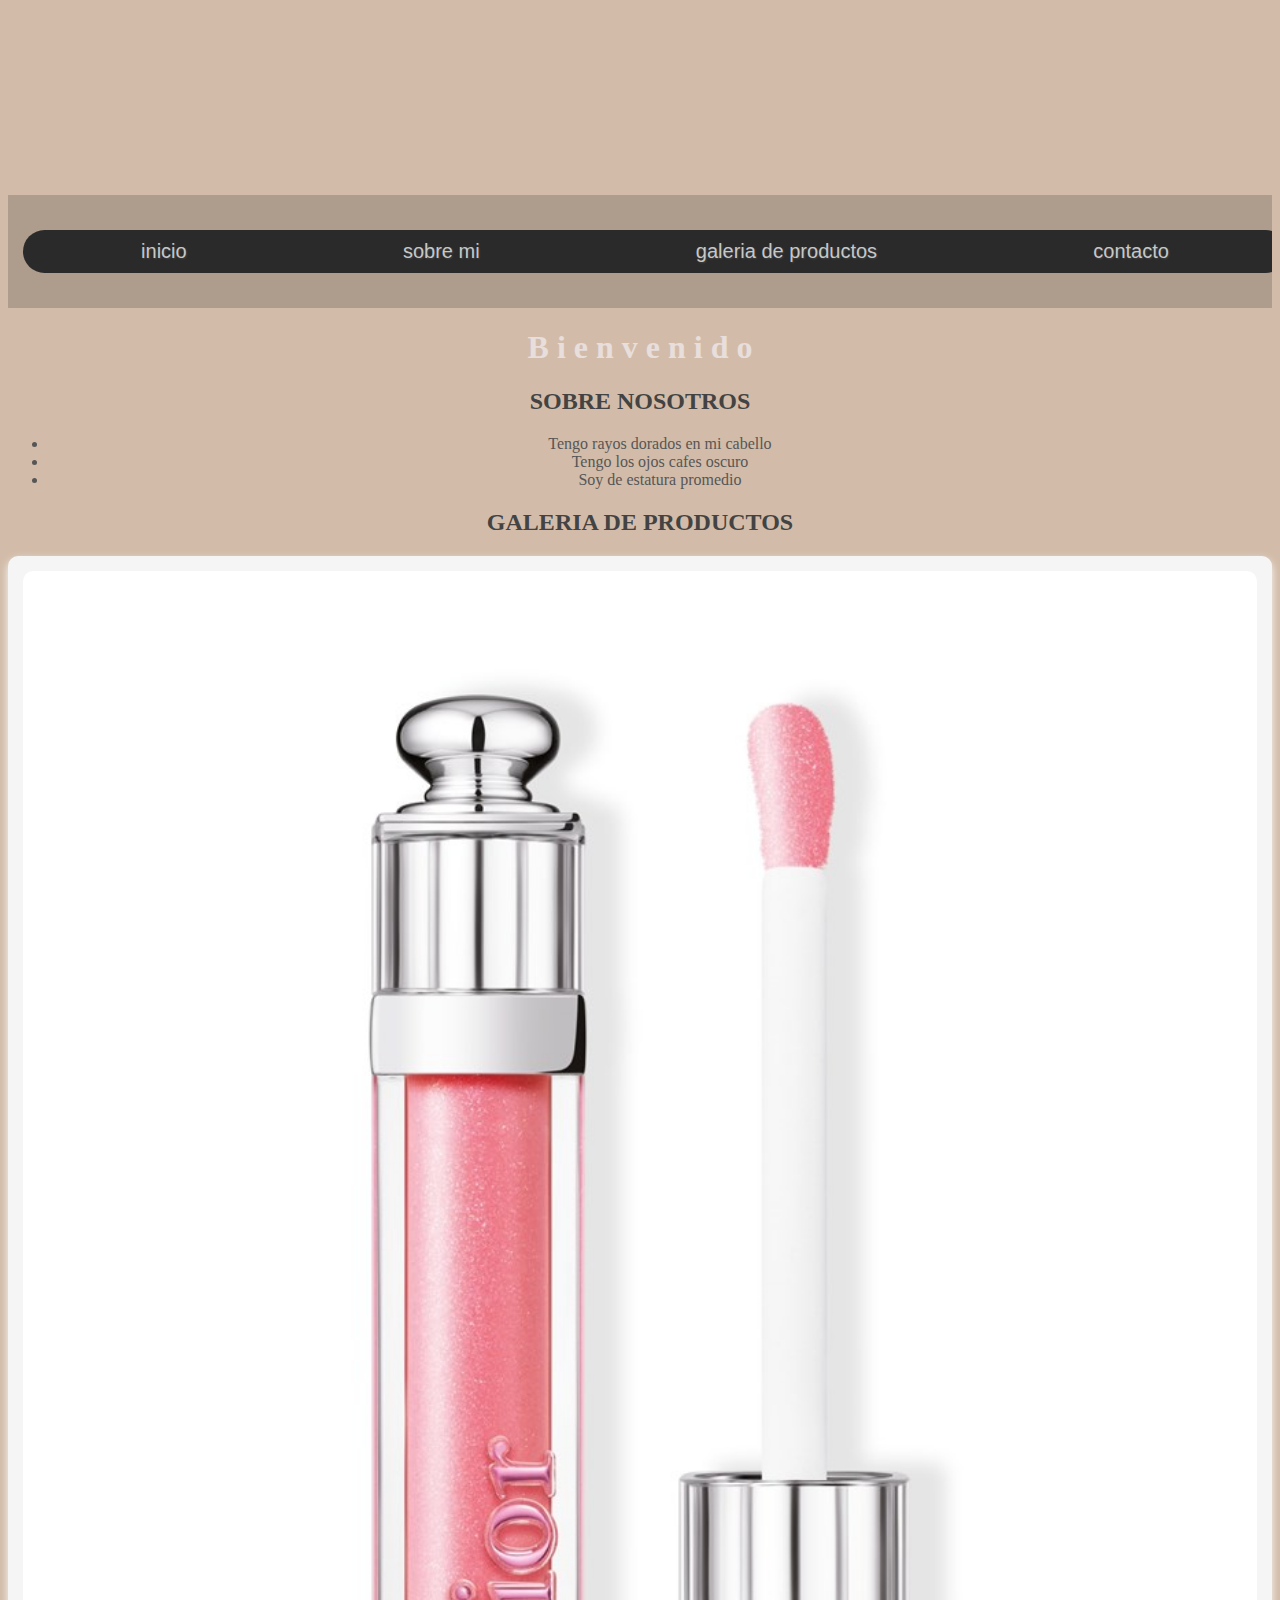
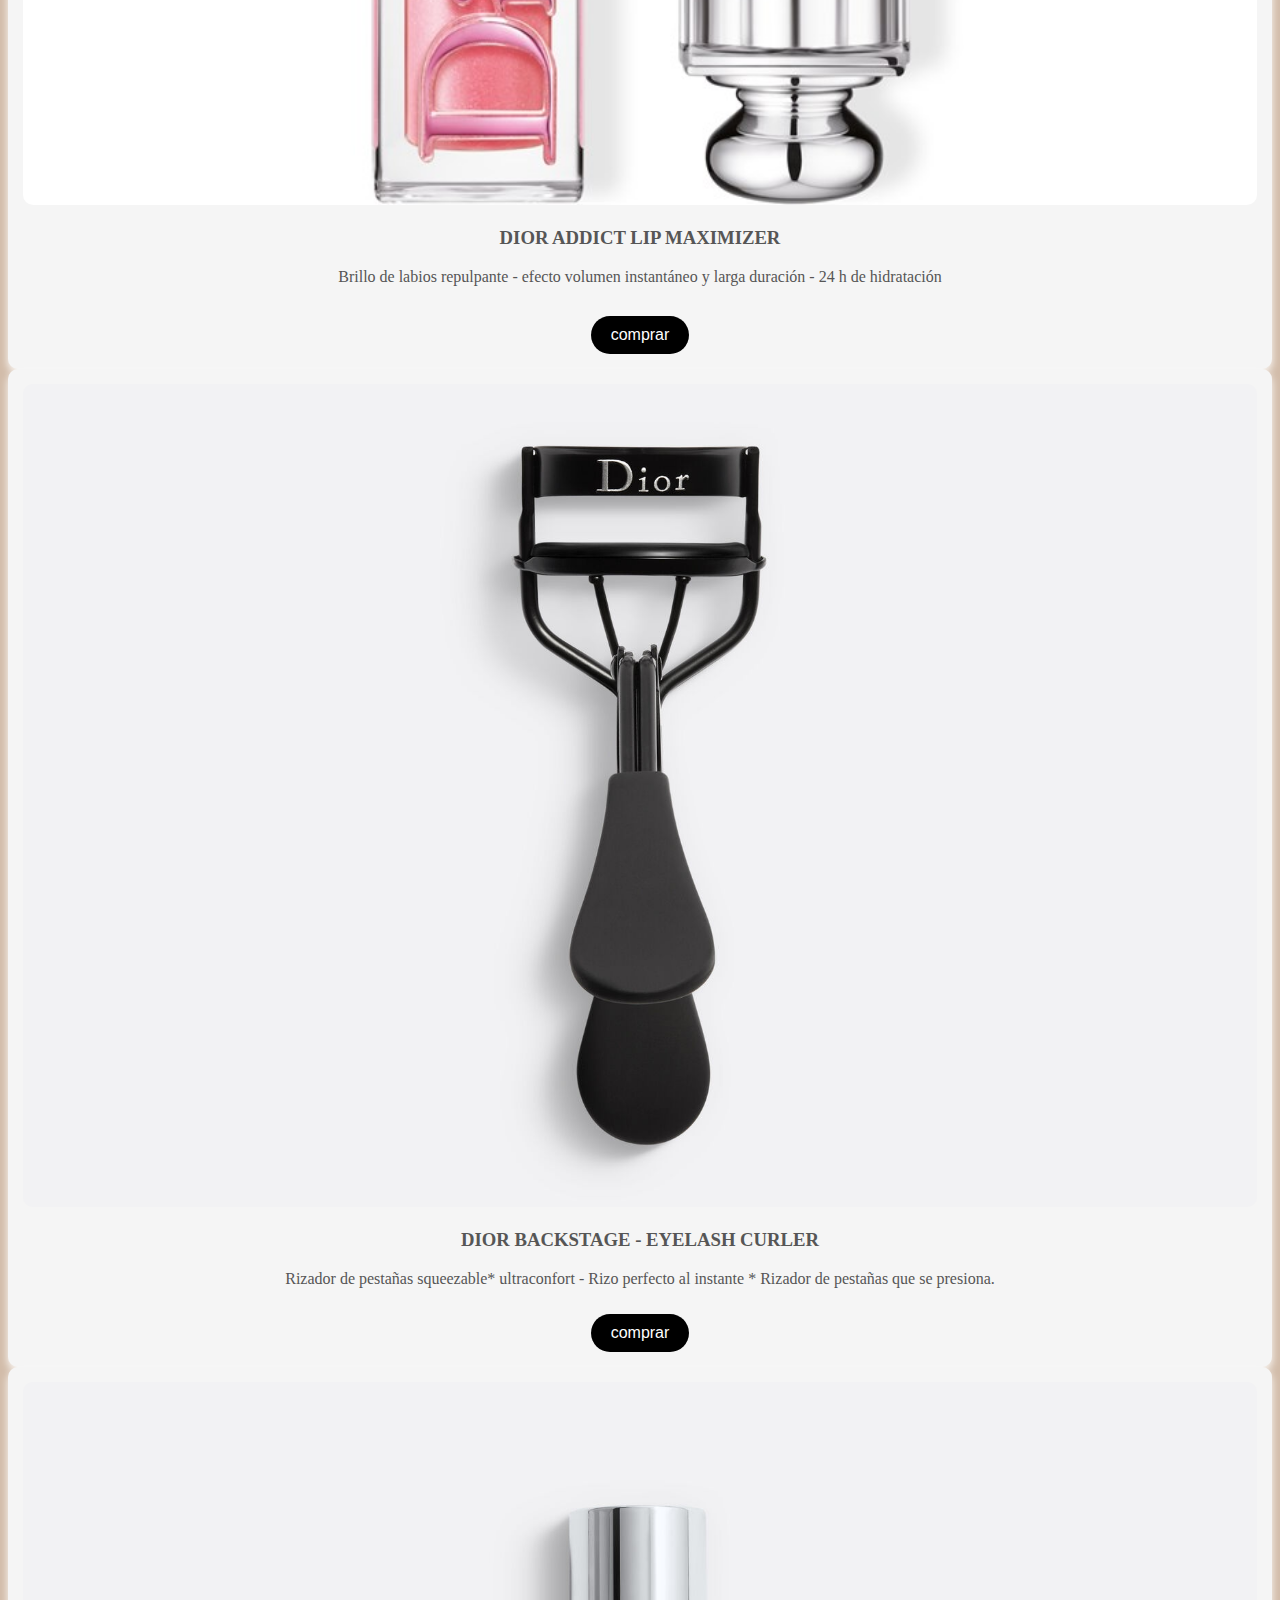
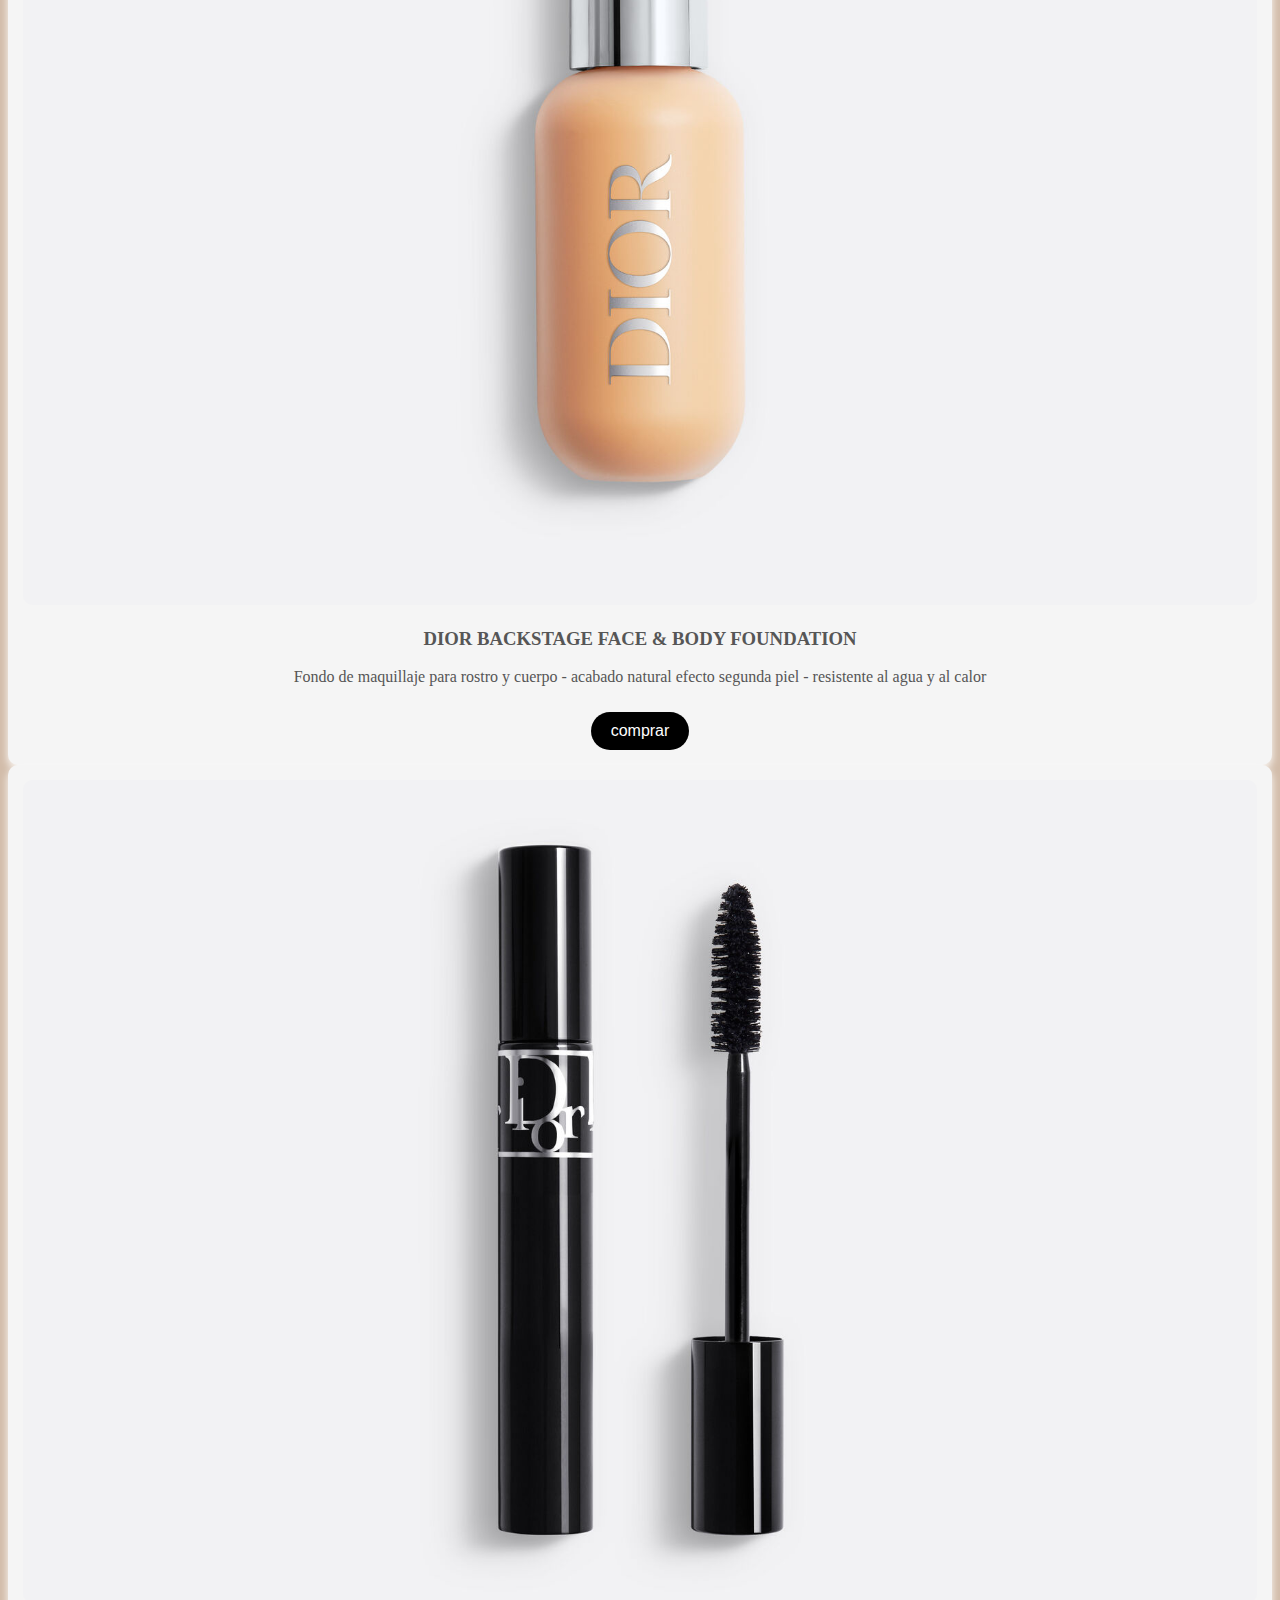
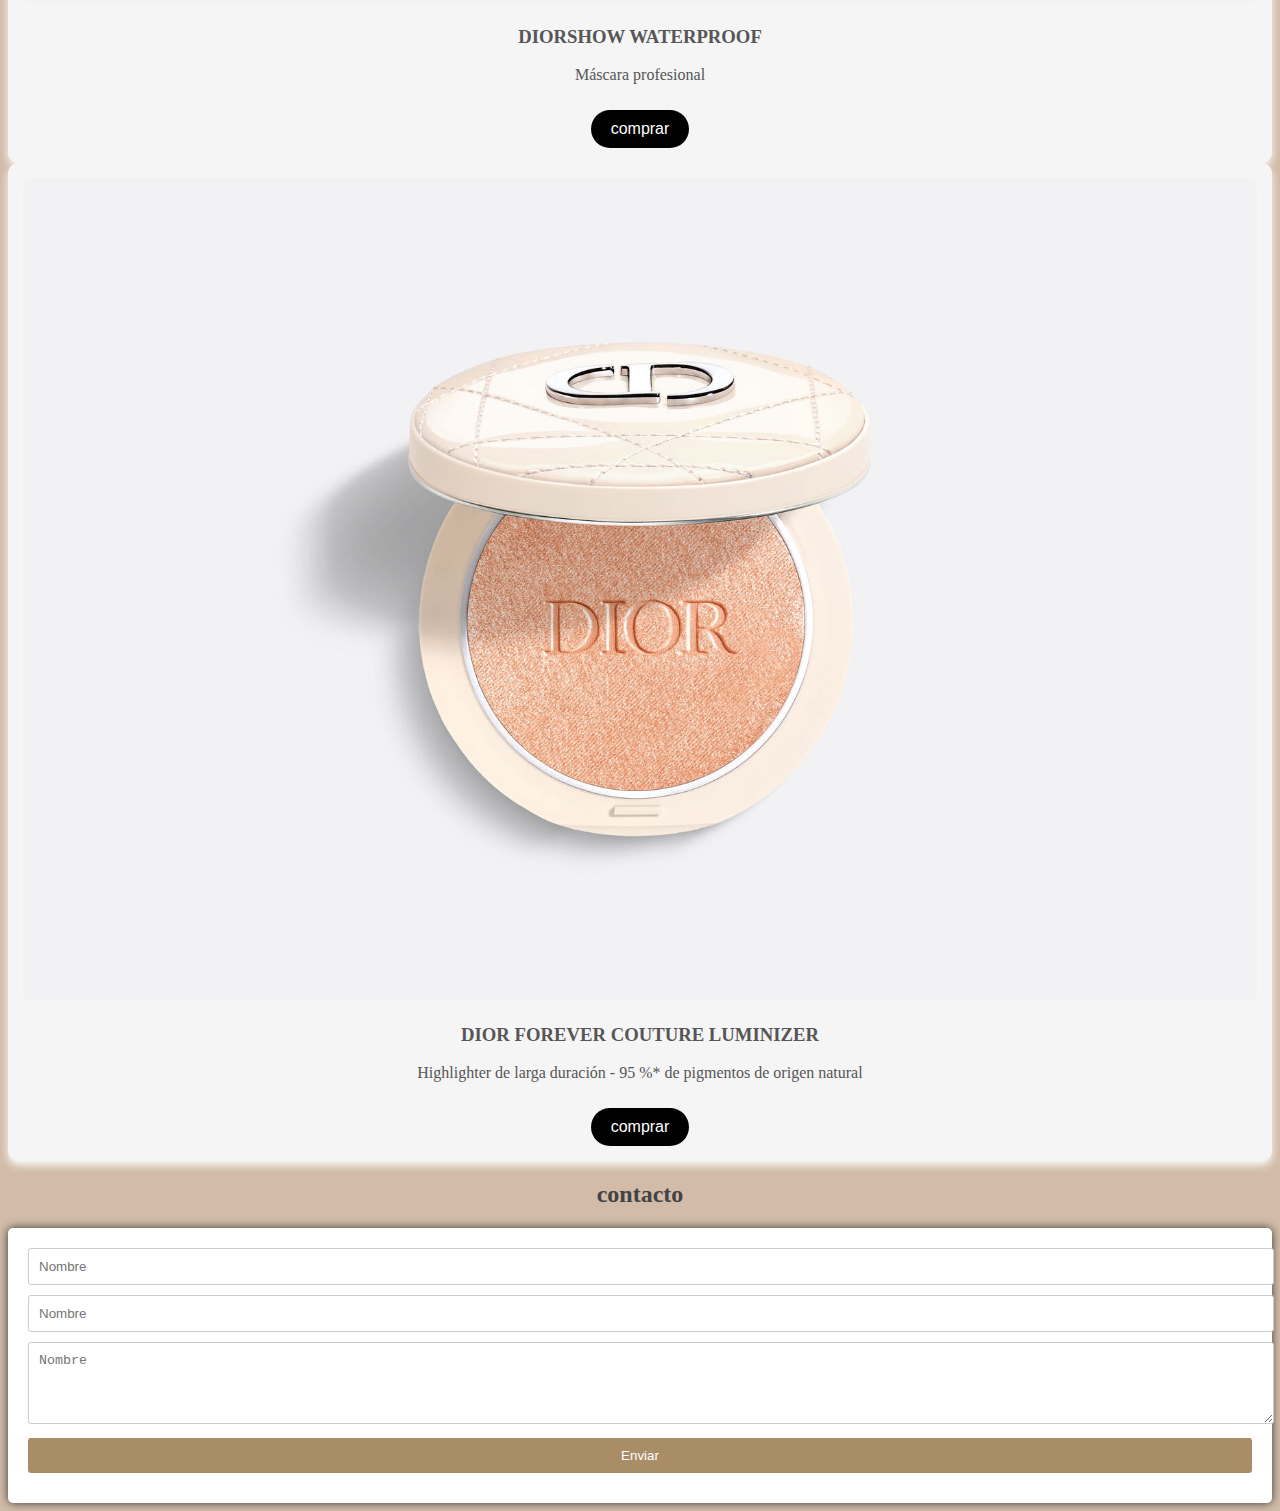
<file: index.html>
<!DOCTYPE html>
<html lang="es">
    <head>
        <!-- cabecera del doc-->
        <meta charset="UTF-8">
        <meta name="viewport" content="width=device-width, initial-scale=1.0">
        <meta http-equiv="X-UA-compatible" content="IE=edge">
        <title> practica 1</title>
        <link rel="stylesheet" href="styles.css"> <!-- enlace al stylsheet  -->
    </head>
<body>

    <!-- barra de navegacion-->
    <div class="encabezado">    
     <nav>
        <ul>
            <li><a href=" inicio">inicio <!--enlace 1--> </a></li>
            <li><a href="sobre nosotros">sobre mi <!--enlace 2--> </a></li>
            <li><a href="galeriaproductos">galeria de productos <!--enlace 3--> </a></li>
            <li><a href="contacto">contacto <!--enlace 4--> </a></li>
        </ul>
     </nav>
         <div class="slider">
        <img src="assets/portada3.jpg" alt="portada1" class="slide">
        <img src="assets/portada7.jpg" alt="portada1" class="slide">
        <img src="assets/portada8.jpg" alt="portada1" class="slide">
         </div>
    </div> 
    <script src="slider.js"> </script>

     <!-- seccion principal-->
      <section>
        <h1> B i e n v e n i d o </h1>
      </section>

      <!-- seccion "sobre mi"-->
       <section>
        <h2>SOBRE NOSOTROS<!--seccion sobre mi--> </h2>
        <ul> 
            <li> <!--elemento 1--> Tengo rayos dorados en mi cabello</li>
            <li> <!--elemento 2--> Tengo los ojos cafes oscuro</li>
            <li> <!--elemento 3--> Soy de estatura promedio</li>
        </ul>
       </section>

       <!-- catalogo de productos-->
        <section id="galeria-productos">
            <h2>GALERIA DE PRODUCTOS<!--seccion sobre mi--> </h2>
            <div class="galeria-productos"></div>
            <div class="productos">
                <img src="assets/imagen1.jpg" alt="producto1">
                <h3>DIOR ADDICT LIP MAXIMIZER</h3>
                <p> Brillo de labios repulpante - efecto volumen instantáneo y larga duración - 24 h de hidratación</p>
                <div class="product-menu" style="margin: 20px; text-align: center;"></div>
                <button onclick="changeProduct('001')">comprar</button>
        
    </div>

            </div>
            <div class="productos">
                <img src="assets/imagen2.jpg" alt="producto2">
                <h3>DIOR BACKSTAGE - EYELASH CURLER</h3>
                <p> Rizador de pestañas squeezable* ultraconfort - Rizo perfecto al instante * Rizador de pestañas que se presiona.</p>
                <button onclick="changeProduct('002')">comprar</button>
                   
            </div>
            <div class="productos">
                <img src="assets/imagen3.jpg" alt="producto3">
                <h3>DIOR BACKSTAGE FACE & BODY FOUNDATION</h3>
                <p> Fondo de maquillaje para rostro y cuerpo - acabado natural efecto segunda piel - resistente al agua y al calor</p>

                <button onclick="changeProduct('003')">comprar</button>
                 
            </div>
            <div class="productos">
                <img src="assets/imagen4.jpg" alt="producto1">
                <h3>DIORSHOW WATERPROOF</h3>
                <p> Máscara profesional</p>
                <button onclick="changeProduct('004')">comprar</button>
                
            </div>
            <div class="productos">
                <img src="assets/imagen5.jpg" alt="producto1">
                <h3>DIOR FOREVER COUTURE LUMINIZER</h3>
                <p> Highlighter de larga duración - 95 %* de pigmentos de origen natural</p>
                <button onclick="changeProduct('005')">comprar</button>
            
            </div>
            <script>
                function comprarProducto(idProducto) {
                    alert('Has agregado el producto con ID ' + idProducto + ' al carrito.');
                    // Aquí puedes agregar lógica adicional como añadir al carrito o actualizar la página sin cambiar de URL
                }
            </script>

        </section>

        <!-- Formulario de contacto -->
    <section>
        <h2><!-- seccion contacto --> contacto </h2>
        <form action="#" method="post">
            <label for="name"><!-- nombre --></label>
            <input type="text" id="name" name="name" placeholder="Nombre"required>
            <br>
            <label for="email"><!-- correo --></label>
            <input type="email" id="email" name="email" placeholder="Nombre" required>
            <br>
            <label for="message" ><!-- mensaje --></label>
            <textarea id="message" name="message" rows="4" placeholder="Nombre" required></textarea>
            <br>
            <input type="submit" value="Enviar"><!-- area de texto-->
        </form>
    </section>
</body>
</html>
</file>
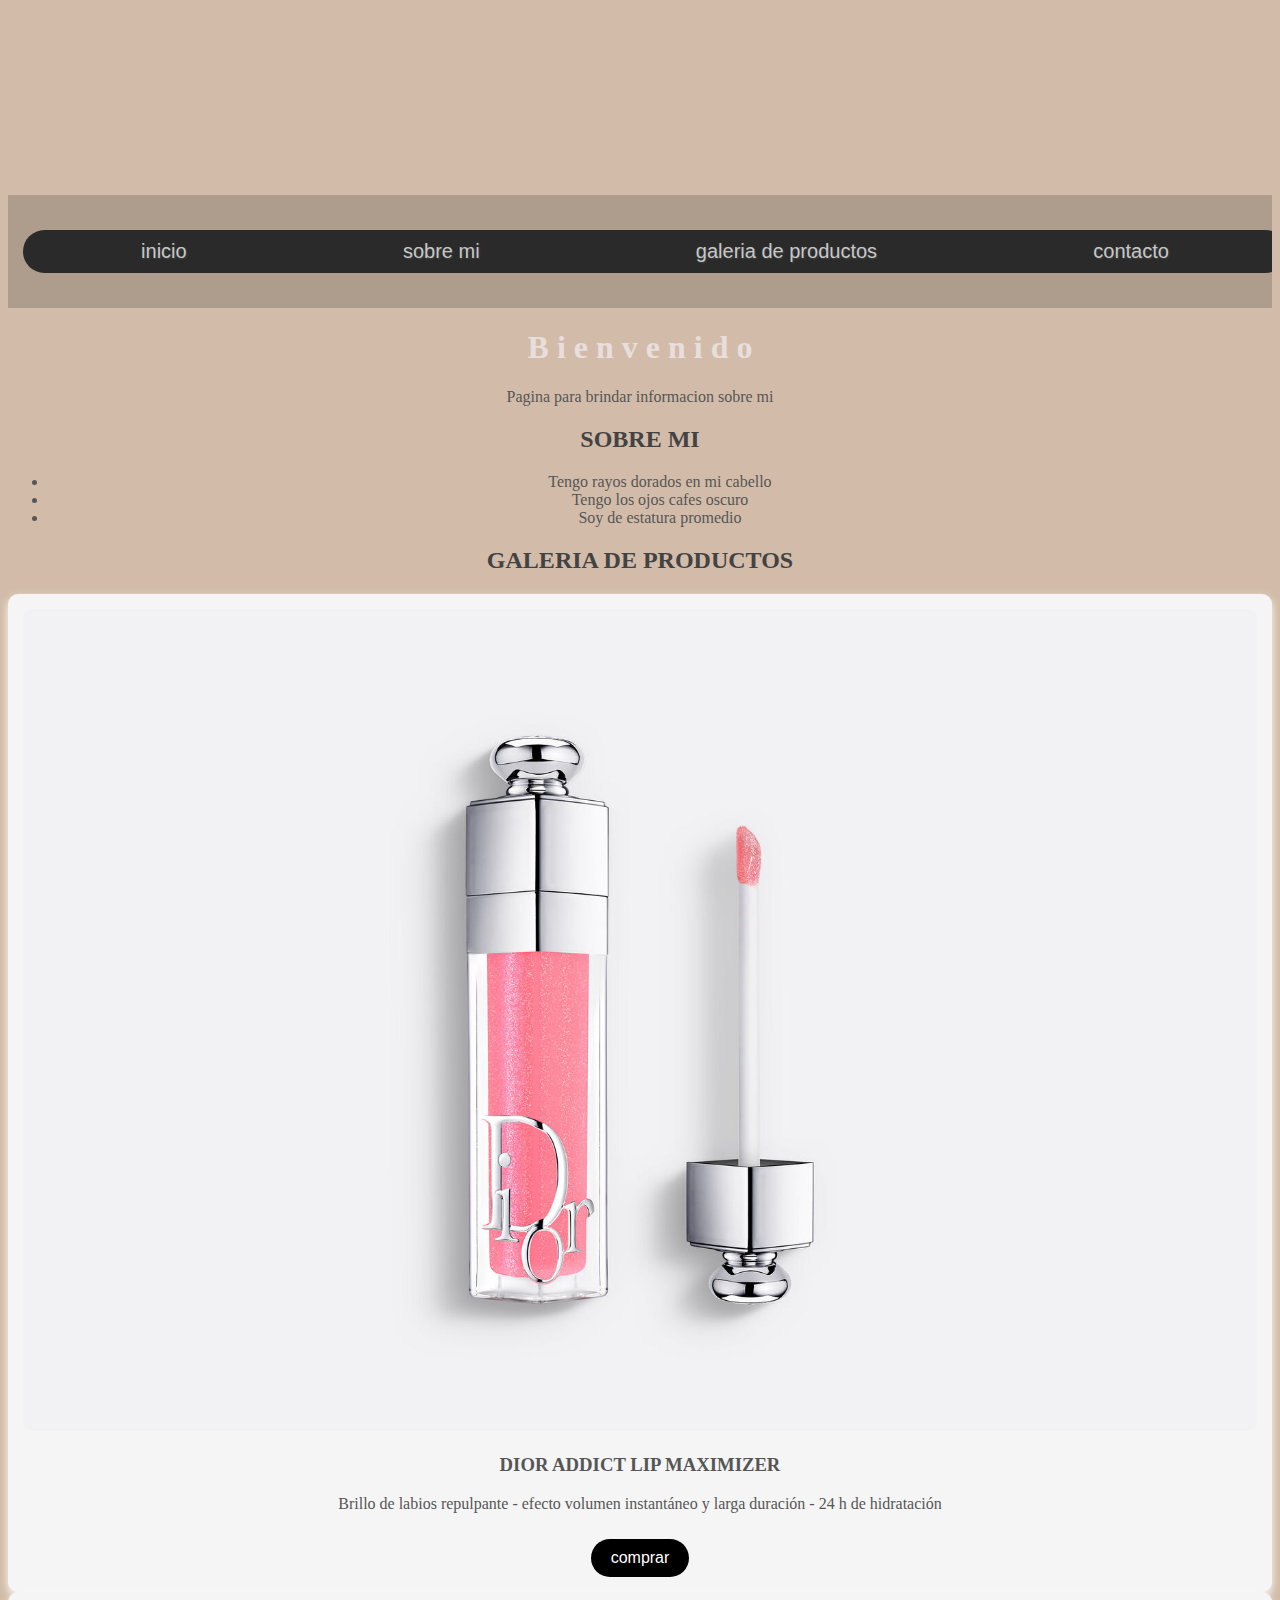
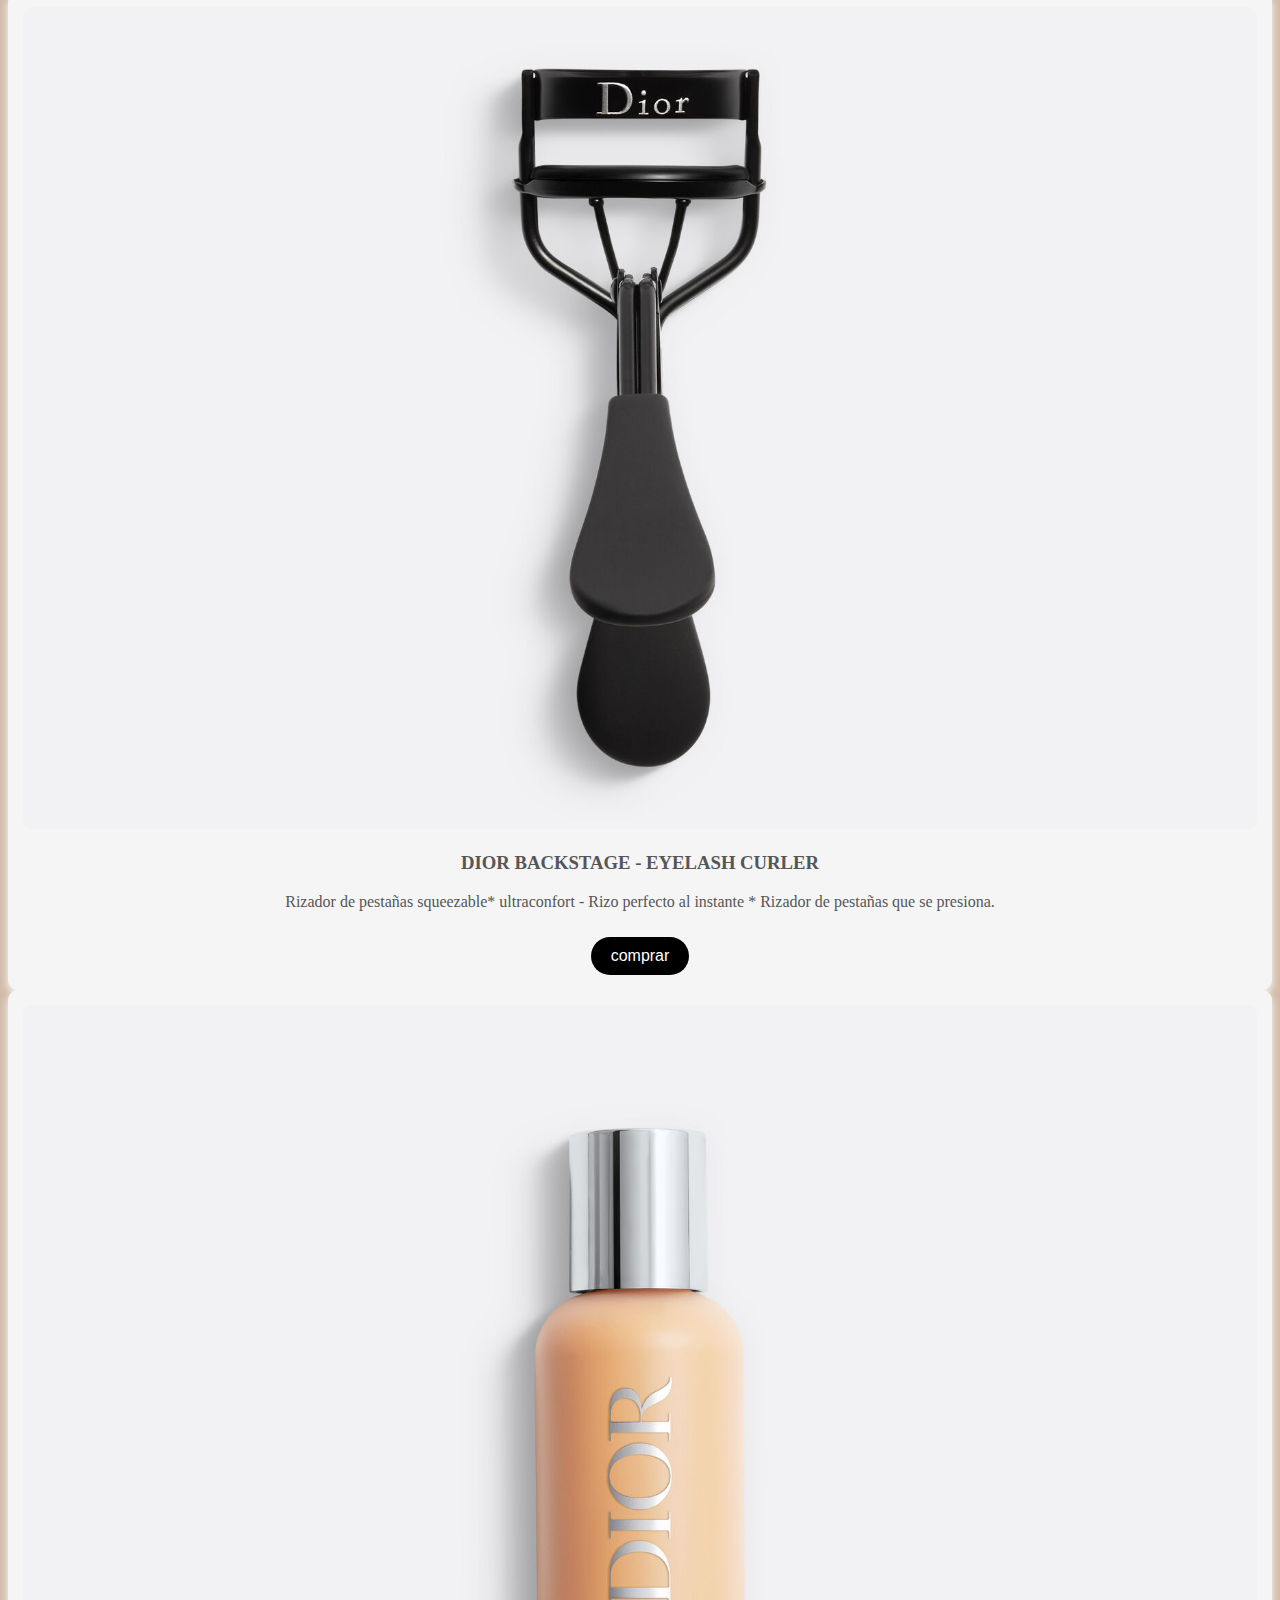
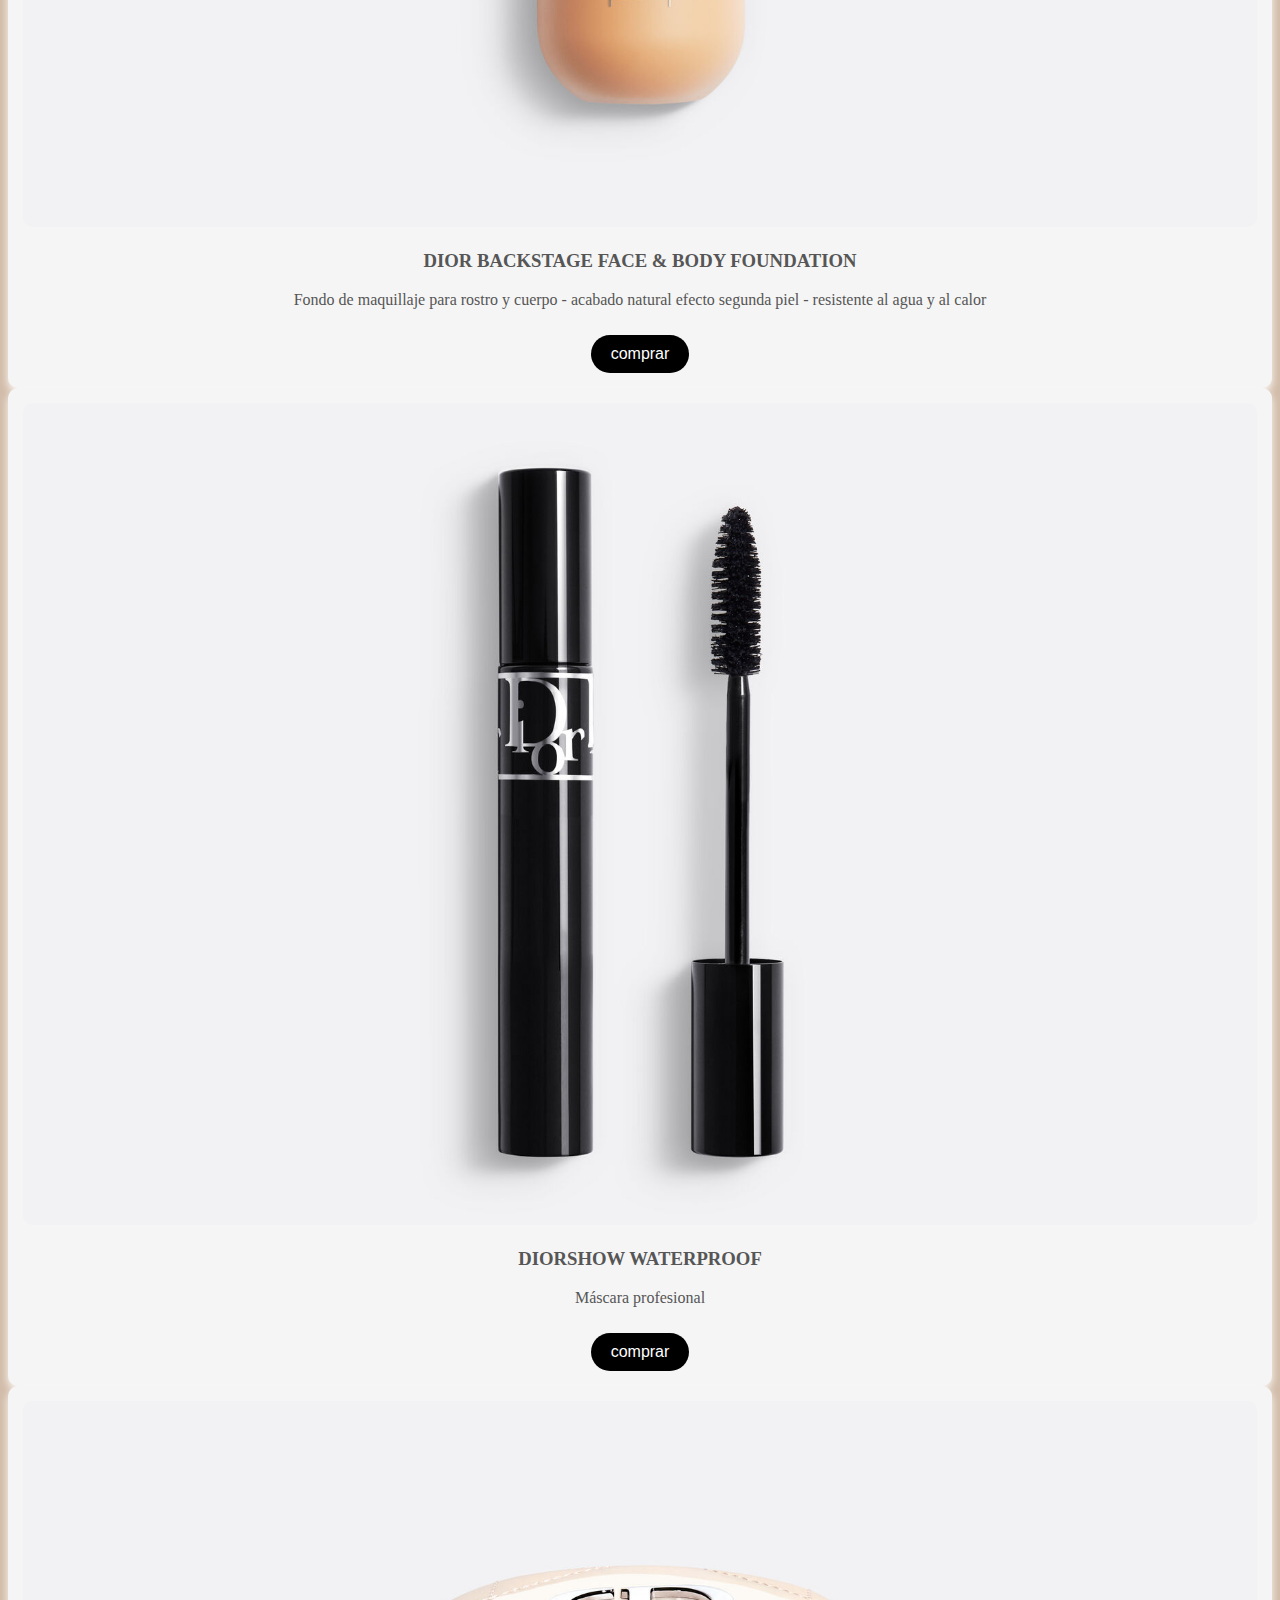
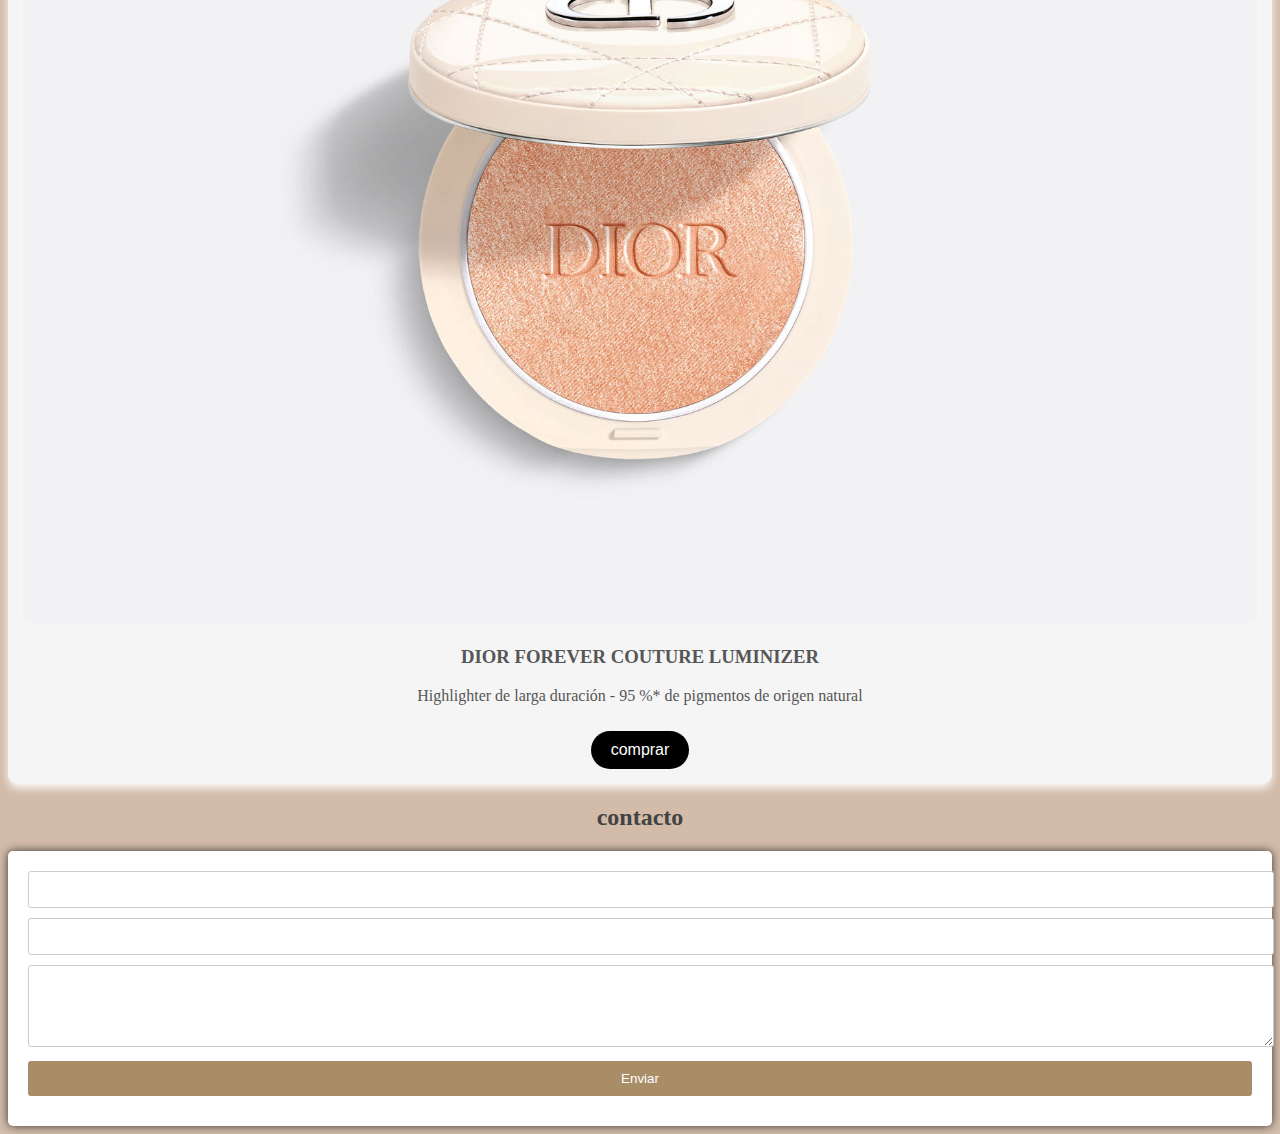
<file: practica1/index.html>
<!DOCTYPE html>
<html lang="es">
    <head>
        <!-- cabecera del doc-->
        <meta charset="UTF-8">
        <meta name="viewport" content="width=device-width, initial-scale=1.0">
        <meta http-equiv="X-UA-compatible" content="IE=edge">
        <title> practica 1</title>
        <link rel="stylesheet" href="styles.css"> <!-- enlace al stylsheet  -->
    </head>
<body>

    <!-- barra de navegacion-->
    <div class="encabezado">    
     <nav>
        <ul>
            <li><a href=" inicio">inicio <!--enlace 1--> </a></li>
            <li><a href="sobre mi">sobre mi <!--enlace 2--> </a></li>
            <li><a href="galeriaproductos">galeria de productos <!--enlace 3--> </a></li>
            <li><a href="contacto">contacto <!--enlace 4--> </a></li>
        </ul>
     </nav>
         <div class="slider">
        <img src="portada3.jpg" alt="portada1" class="slide">
        <img src="portada7.jpg" alt="portada1" class="slide">
        <img src="portada8.jpg" alt="portada1" class="slide">
         </div>
    </div> 
    <script src="slider.js"> </script>

     <!-- seccion principal-->
      <section>
        <h1> B i e n v e n i d o </h1>
        <p> Pagina para brindar informacion sobre mi </p>
      </section>

      <!-- seccion "sobre mi"-->
       <section>
        <h2>SOBRE MI<!--seccion sobre mi--> </h2>
        <ul> 
            <li> <!--elemento 1--> Tengo rayos dorados en mi cabello</li>
            <li> <!--elemento 2--> Tengo los ojos cafes oscuro</li>
            <li> <!--elemento 3--> Soy de estatura promedio</li>
        </ul>
       </section>

       <!-- catalogo de productos-->
        <section id="galeria-productos">
            <h2>GALERIA DE PRODUCTOS<!--seccion sobre mi--> </h2>
            <div class="galeria-productos"></div>
            <div class="productos">
                <img src="imagen1.jpg" alt="producto1">
                <h3>DIOR ADDICT LIP MAXIMIZER</h3>
                <p> Brillo de labios repulpante - efecto volumen instantáneo y larga duración - 24 h de hidratación</p>
                <button onclick="location.href='gloss.html';">
                     comprar
                    </button>
            </div>
            <div class="productos">
                <img src="imagen2.jpg" alt="producto2">
                <h3>DIOR BACKSTAGE - EYELASH CURLER</h3>
                <p> Rizador de pestañas squeezable* ultraconfort - Rizo perfecto al instante * Rizador de pestañas que se presiona.</p>
                <button onclick="location.href='enchinador.html';">
                    comprar
                   </button>
            </div>
            <div class="productos">
                <img src="imagen3.jpg" alt="producto3">
                <h3>DIOR BACKSTAGE FACE & BODY FOUNDATION</h3>
                <p> Fondo de maquillaje para rostro y cuerpo - acabado natural efecto segunda piel - resistente al agua y al calor</p>
                <button onclick="location.href='base.html';">
                    comprar
                   </button>
            </div>
            <div class="productos">
                <img src="imagen4.jpg" alt="producto1">
                <h3>DIORSHOW WATERPROOF</h3>
                <p> Máscara profesional</p>
                <button onclick="location.href='rimel.html';">
                    comprar
                   </button>
            </div>
            <div class="productos">
                <img src="imagen5.jpg" alt="producto1">
                <h3>DIOR FOREVER COUTURE LUMINIZER</h3>
                <p> Highlighter de larga duración - 95 %* de pigmentos de origen natural</p>
                <button onclick="location.href='iluminador.html';">
                    comprar
                   </button>
            </div>

        </section>

        <!-- Formulario de contacto -->
    <section>
        <h2><!-- seccion contacto --> contacto </h2>
        <form action="#" method="post">
            <label for="name"><!-- nombre --></label>
            <input type="text" id="name" name="name" required>
            <br>
            <label for="email"><!-- correo --></label>
            <input type="email" id="email" name="email" required>
            <br>
            <label for="message"><!-- mensaje --></label>
            <textarea id="message" name="message" rows="4"></textarea>
            <br>
            <input type="submit" value="Enviar"><!-- area de texto-->
        </form>
    </section>
</body>
</html>
</file>
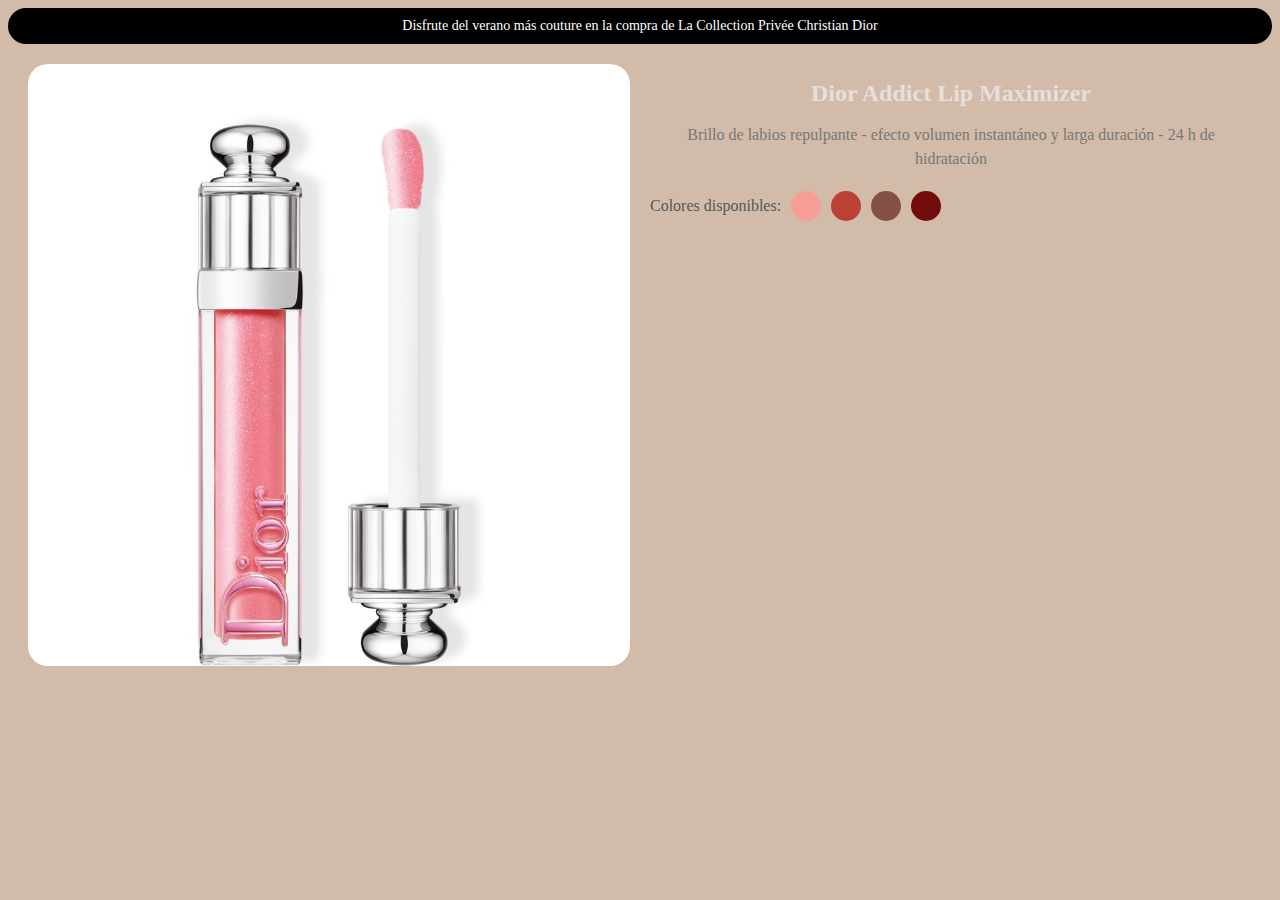
<file: gloss.html>
<!DOCTYPE html>
<html lang="es">
<head>
    <meta charset="UTF-8">
    <meta name="viewport" content="width=device-width, initial-scale=1.0">
    <title>Página de Producto</title>
    <link rel="stylesheet" href="styles.css">
</head>
<body></body>
    <!-- Encabezado -->
    <div class="header">
        Disfrute del verano más couture en la compra de La Collection Privée Christian Dior
    </div>

    <!-- Contenedor principal -->
    <div class="main-container">
        <!-- Imagen del producto -->
        <div class="product-image">
            <img src="assets/imagen1.jpg" alt="Producto">
        </div>

        <!-- Información del producto -->
        <div class="product-info">
            <h1>Dior Addict Lip Maximizer</h1>
            <p>Brillo de labios repulpante - efecto volumen instantáneo y larga duración - 24 h de hidratación</p>

            <!-- Selector de colores -->
            <div class="color-selector">
                <span>Colores disponibles:</span>
                <div class="color-options">
                    <div style="background-color: #f79f97;"></div>
                    <div style="background-color: #bc4033;"></div>
                    <div style="background-color: #845145;"></div>
                    <div style="background-color: #720c0c;"></div>
                </div>
            </div>
</body>
</html>
</file>
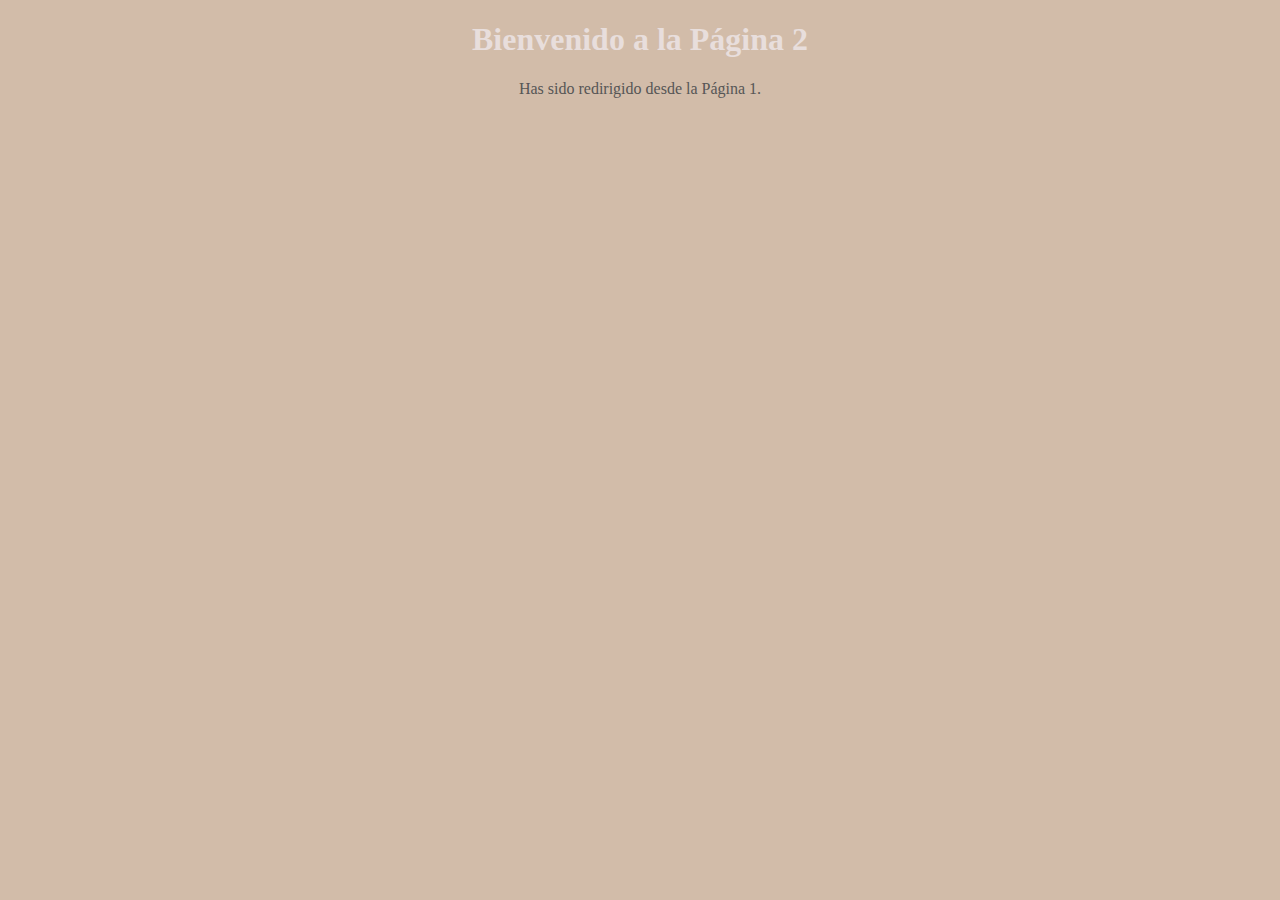
<file: rimel.html>
<!DOCTYPE html>
<html lang="es">
    <head>
        <!-- cabecera del doc-->
        <meta charset="UTF-8">
        <meta name="viewport" content="width=device-width, initial-scale=1.0">
        <meta http-equiv="X-UA-compatible" content="IE=edge">
        <title> rimel <!--titulo dela pagina--> </title>
        <link rel="stylesheet" href="styles.css"> <!-- enlace al stylsheet  -->
    </head>

    <div class="encabezadoproducto"> 
        <body>
            <h1>Bienvenido a la Página 2</h1>
            <p>Has sido redirigido desde la Página 1.</p>
        </body>
         
    </div>
</html>
</file>
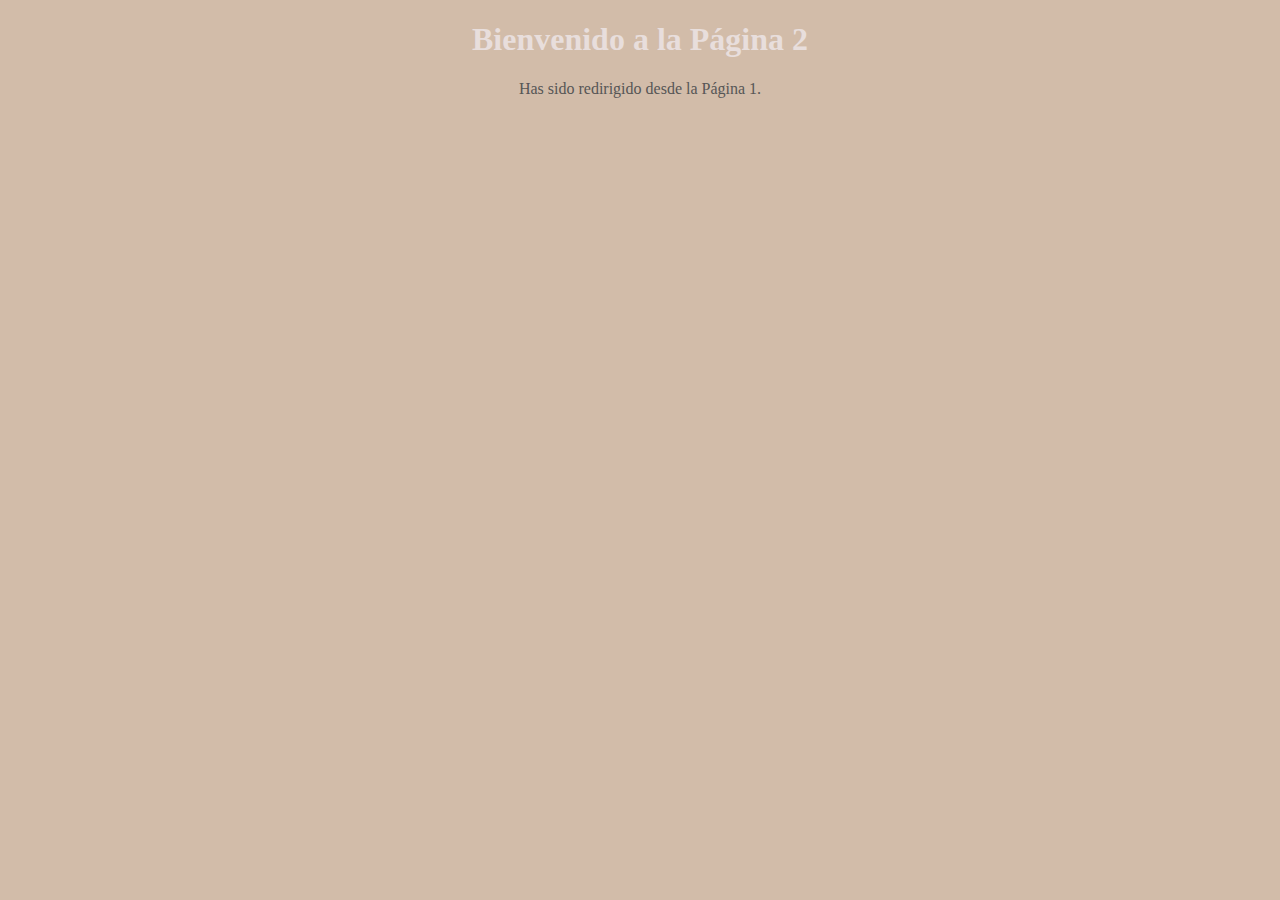
<file: practica1/base.html>
<!DOCTYPE html>
<html lang="es">
    <head>
        <!-- cabecera del doc-->
        <meta charset="UTF-8">
        <meta name="viewport" content="width=device-width, initial-scale=1.0">
        <meta http-equiv="X-UA-compatible" content="IE=edge">
        <title> base <!--titulo dela pagina--> </title>
        <link rel="stylesheet" href="styles.css"> <!-- enlace al stylsheet  -->
    </head>

    <div class="encabezadoproducto"> 
        <body>
            <h1>Bienvenido a la Página 2</h1>
            <p>Has sido redirigido desde la Página 1.</p>
        </body>
         
    </div>
</html>
</file>
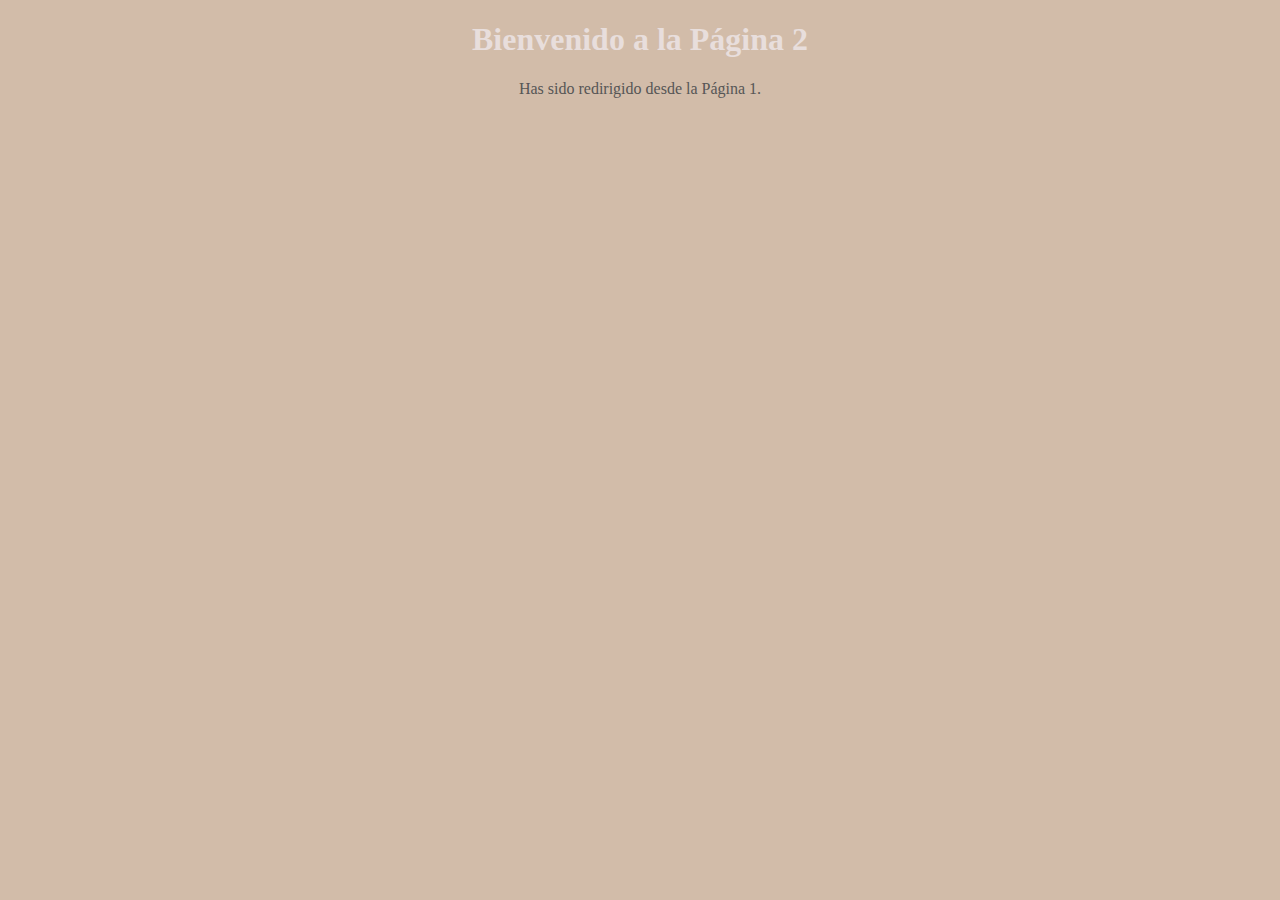
<file: practica1/enchinador.html>
<!DOCTYPE html>
<html lang="es">
    <head>
        <!-- cabecera del doc-->
        <meta charset="UTF-8">
        <meta name="viewport" content="width=device-width, initial-scale=1.0">
        <meta http-equiv="X-UA-compatible" content="IE=edge">
        <title> enchinador <!--titulo dela pagina--> </title>
        <link rel="stylesheet" href="styles.css"> <!-- enlace al stylsheet  -->
    </head>

    <div class="encabezadoproducto"> 
        <body>
            <h1>Bienvenido a la Página 2</h1>
            <p>Has sido redirigido desde la Página 1.</p>
        </body>
         
    </div>
</html>
</file>
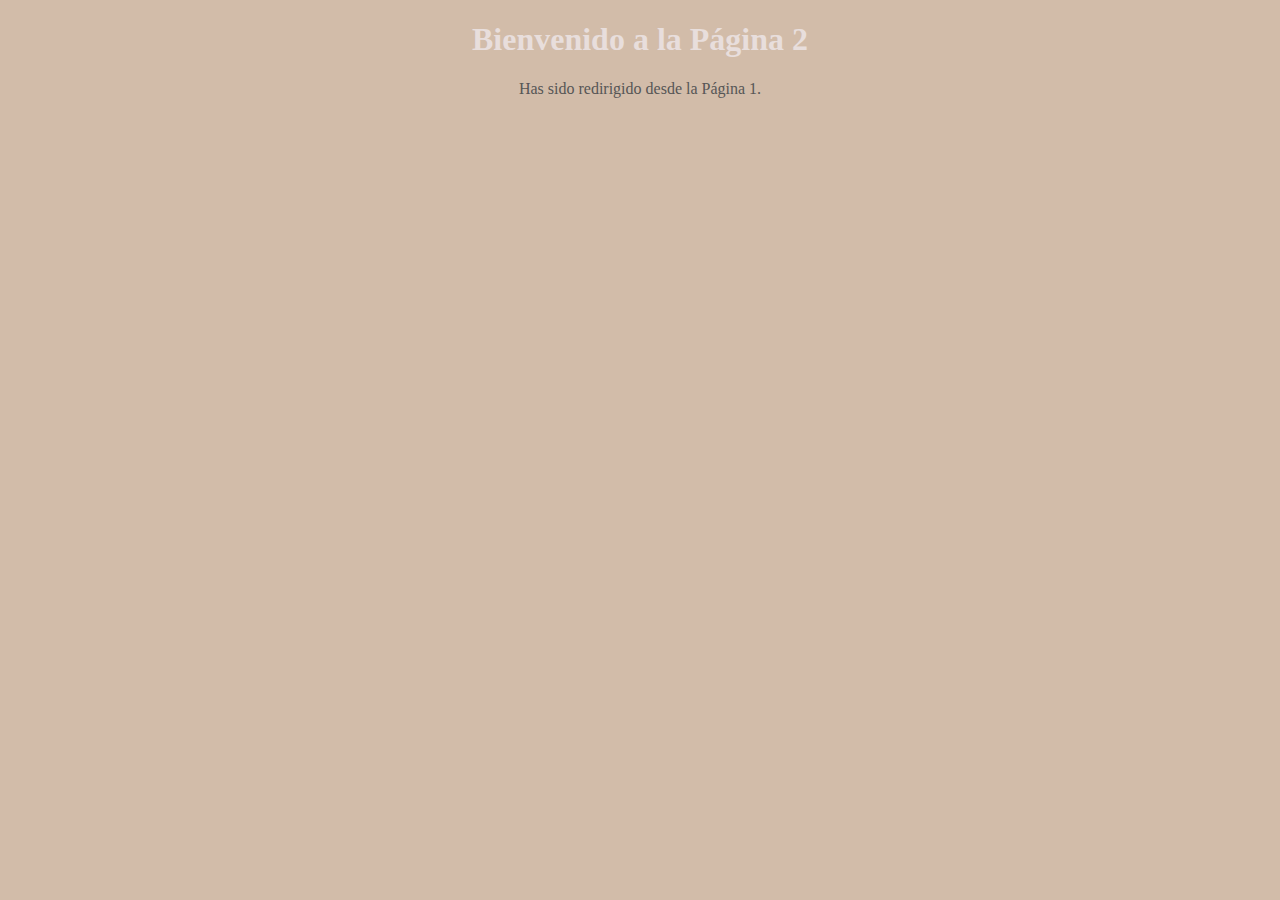
<file: practica1/gloss.html>
<!DOCTYPE html>
<html lang="es">
    <head>
        <!-- cabecera del doc-->
        <meta charset="UTF-8">
        <meta name="viewport" content="width=device-width, initial-scale=1.0">
        <meta http-equiv="X-UA-compatible" content="IE=edge">
        <title> gloss <!--titulo dela pagina--> </title>
        <link rel="stylesheet" href="styles.css"> <!-- enlace al stylsheet  -->
    </head>

    <div class="encabezadoproducto"> 
        <body>
            <h1>Bienvenido a la Página 2</h1>
            <p>Has sido redirigido desde la Página 1.</p>
        </body>
         
    </div>
</html>
</file>
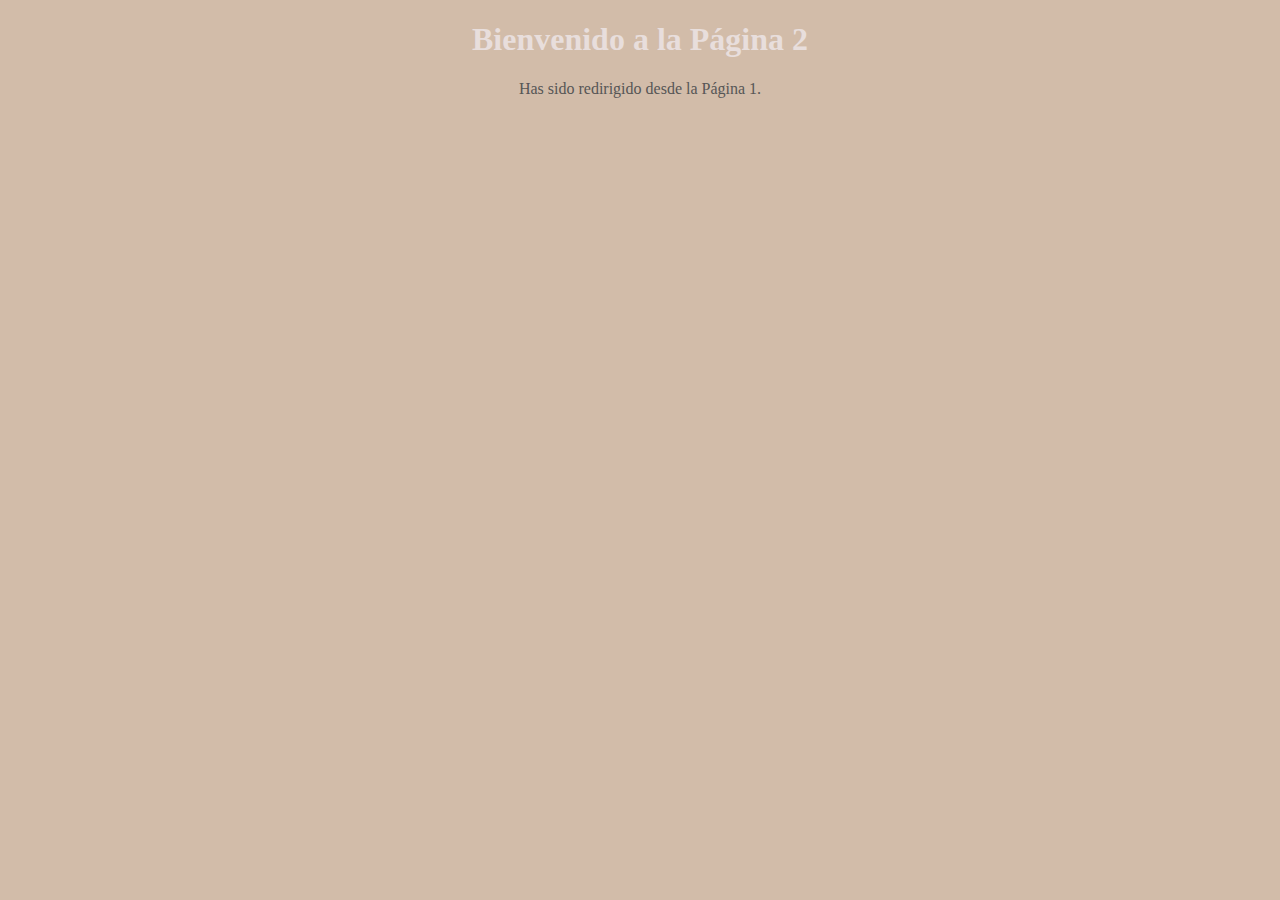
<file: practica1/iluminador.html>
<!DOCTYPE html>
<html lang="es">
    <head>
        <!-- cabecera del doc-->
        <meta charset="UTF-8">
        <meta name="viewport" content="width=device-width, initial-scale=1.0">
        <meta http-equiv="X-UA-compatible" content="IE=edge">
        <title> iluminador <!--titulo dela pagina--> </title>
        <link rel="stylesheet" href="styles.css"> <!-- enlace al stylsheet  -->
    </head>

    <div class="encabezadoproducto"> 
        <body>
            <h1>Bienvenido a la Página 2</h1>
            <p>Has sido redirigido desde la Página 1.</p>
        </body>
         
    </div>
</html>
</file>
<file: styles.css>
/* Estilos globales */
body {
    font-family: Century Gothic;
    background-color: #d2bca9;
    color: #565656;
    text-align: center;
}

/* Estilos de la barra de navegación */
nav ul {
    list-style: none;
    display: flex;
    justify-content: space-around;
    background-color: #2a2a2a;
    padding: 10px;
    border-radius: 25px;
}

nav ul li a {
    color: rgb(199, 199, 199);
    text-decoration: none;
    padding: 10px 20px;
}

nav ul li a:hover {
    background-color: #464646;
}

/* Estilos para los encabezados */
h1 {
    color: #e8dedc;
}

h2 {
    color: #434343;
}

/* Estilo para el formulario */
form {
    background-color: rgb(255, 255, 255);
    padding: 20px;
    border-radius: 5px;
    box-shadow: 0 0 10px rgba(0, 0, 0, 0.725);
}

input, textarea {
    width: 100%;
    padding: 10px;
    margin-bottom: 10px;
    border: 1px solid #ccc;
    border-radius: 3px;
}

input[type="submit"] {
    background-color: #a88d66;
    color: white;
    border: none;
    cursor: pointer;
}

input[type="submit"]:hover {
    background-color: #a08e6f;
}
.contenedor-productos {
    display: flex;
    justify-content: space-between; /* Espacio entre productos */
    flex-wrap: nowrap; /* Evita que los productos se apilen */
    margin-top: 20px;
}

.productos {
    background-color: #f5f5f5;
    padding: 15px;
    border-radius: 10px;
    width: 30;
    text-align: center;
    box-shadow: 0 4px 8px rgba(255, 255, 255, 0.948);
}

.productos img {
    width: 100%;
    height: auto;
    border-radius: 10px;
}

button {
    background-color: black;
    color: white;
    padding: 10px 20px;
    border: none;
    border-radius: 25px;
    font-size: 16px;
    cursor: pointer;
    margin-top: 10px;
}

button:hover {
    background-color: #333;
}

.encabezado {
    width: 100%; 
    height: 300px; 
    overflow: hidden; 
    text-align: center; 
    margin: 0;
    padding: 0;
    position: relative;
}

.encabezado img {
    width: 100%; 
    height: 100%;
    object-fit: cover; 
    margin: 0;
    padding: 0;
    display: block;
      
}

.slider {
    position: absolute;
    width: 100%;
    height: 100%;
    top: 0;
    left: 0;
    overflow: hidden;
}
.slider img {
    position: absolute;
    width: 100%;
    height: 100%;
    object-fit: cover;
    display: none; /* Oculta todas las imágenes por defecto */
}

.slider img.active {
    display: block; /* Solo la imagen activa será visible */
}
nav {
    font-family: "Bebas Neue", sans-serif;
    font-size: 20px;
    text-shadow: 1px 1px 2px #6a67676f;
    position: absolute; /* Posiciona el nav dentro del encabezado */
    left: 0;
    width: 100%; /* Asegura que el nav ocupe todo el ancho del contenedor */
    background-color: rgba(13, 13, 13, 0.18); 
    padding: 15px; /* Ajuste del espacio interior */
    bottom: 0;
    z-index: 1; /* Asegura que el nav esté sobre el slider */
}

 /* Encabezado */
 .header {
    background-color: black;
    color: white;
    text-align: center;
    padding: 10px;
    font-size: 14px;
    border-radius: 20px;
}

/* Contenedor principal */
.main-container {
    padding: 20px;
    display: flex;
    justify-content: space-between;
    align-items: flex-start;
}

/* Imagen del producto */
.product-image {
    flex: 1;
    text-align: center;
}

.product-image img {
    max-width: 100%;
    height: auto;
    border-radius: 20px;
}


/* Información del producto */
.product-info {
    flex: 1;
    padding-left: 20px;
}

.product-info h1 {
    font-size: 24px;
    margin-bottom: 10px;
}

.product-info p {
    color: #777;
    font-size: 16px;
    line-height: 1.5;
}

/* Selector de colores */
.color-selector {
    display: flex;
    align-items: center;
    margin: 20px 0;
}

.color-selector span {
    margin-right: 10px;
}

.color-options {
    display: flex;
}

.color-options div {
    width: 30px;
    height: 30px;
    border-radius: 50%;
    margin-right: 10px;
    cursor: pointer;
}

/* Botón de notificación */
.notify-button {
    margin-top: 20px;
}

.notify-button button {
    background-color: #333;
    color: white;
    padding: 10px 20px;
    border: none;
    cursor: pointer;
    font-size: 16px;
    border-radius: 5px;
}

.notify-button button:hover {
    background-color: #555;
}

/* Secciones adicionales */
.additional-info {
    margin-top: 20px;
}

.additional-info h3 {
    font-size: 18px;
    margin-bottom: 10px;
}

.additional-info p {
    color: #555;
    font-size: 14px;
    line-height: 1.5;
}
</file>
<file: practica1/styles.css>
/* Estilos globales */
body {
    font-family: Century Gothic;
    background-color: #d2bca9;
    color: #565656;
    text-align: center;
}

/* Estilos de la barra de navegación */
nav ul {
    list-style: none;
    display: flex;
    justify-content: space-around;
    background-color: #2a2a2a;
    padding: 10px;
    border-radius: 25px;
}

nav ul li a {
    color: rgb(199, 199, 199);
    text-decoration: none;
    padding: 10px 20px;
}

nav ul li a:hover {
    background-color: #464646;
}

/* Estilos para los encabezados */
h1 {
    color: #e8dedc;
}

h2 {
    color: #434343;
}

/* Estilo para el formulario */
form {
    background-color: rgb(255, 255, 255);
    padding: 20px;
    border-radius: 5px;
    box-shadow: 0 0 10px rgba(0, 0, 0, 0.725);
}

input, textarea {
    width: 100%;
    padding: 10px;
    margin-bottom: 10px;
    border: 1px solid #ccc;
    border-radius: 3px;
}

input[type="submit"] {
    background-color: #a88d66;
    color: white;
    border: none;
    cursor: pointer;
}

input[type="submit"]:hover {
    background-color: #a08e6f;
}
.contenedor-productos {
    display: flex;
    justify-content: space-between; /* Espacio entre productos */
    flex-wrap: nowrap; /* Evita que los productos se apilen */
    margin-top: 20px;
}

.productos {
    background-color: #f5f5f5;
    padding: 15px;
    border-radius: 10px;
    width: 30;
    text-align: center;
    box-shadow: 0 4px 8px rgba(255, 255, 255, 0.948);
}

.productos img {
    width: 100%;
    height: auto;
    border-radius: 10px;
}

button {
    background-color: black;
    color: white;
    padding: 10px 20px;
    border: none;
    border-radius: 25px;
    font-size: 16px;
    cursor: pointer;
    margin-top: 10px;
}

button:hover {
    background-color: #333;
}

.encabezado {
    width: 100%; 
    height: 300px; 
    overflow: hidden; 
    text-align: center; 
    margin: 0;
    padding: 0;
    position: relative;
}

.encabezado img {
    width: 100%; 
    height: 100%;
    object-fit: cover; 
    margin: 0;
    padding: 0;
    display: block;
      
}

.slider {
    position: absolute;
    width: 100%;
    height: 100%;
    top: 0;
    left: 0;
    overflow: hidden;
}
.slider img {
    position: absolute;
    width: 100%;
    height: 100%;
    object-fit: cover;
    display: none; /* Oculta todas las imágenes por defecto */
}

.slider img.active {
    display: block; /* Solo la imagen activa será visible */
}
nav {
    font-family: "Bebas Neue", sans-serif;
    font-size: 20px;
    text-shadow: 1px 1px 2px #6a67676f;
    position: absolute; /* Posiciona el nav dentro del encabezado */
    left: 0;
    width: 100%; /* Asegura que el nav ocupe todo el ancho del contenedor */
    background-color: rgba(13, 13, 13, 0.18); 
    padding: 15px; /* Ajuste del espacio interior */
    bottom: 0;
    z-index: 1; /* Asegura que el nav esté sobre el slider */
}
</file>
